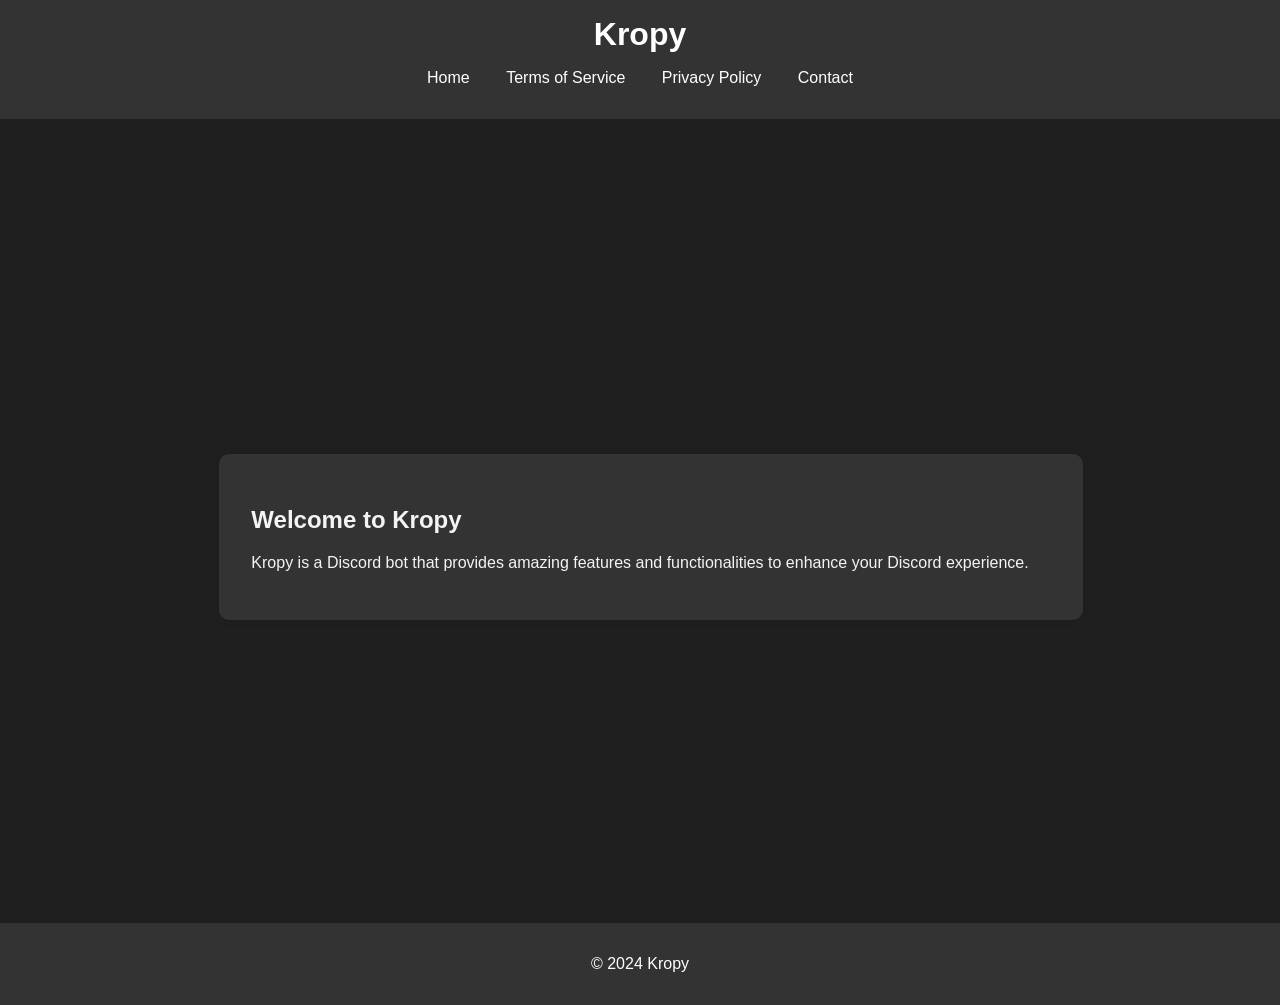
<file: kropya-web/index.html>
<!DOCTYPE html>
<html lang="en">
<head>
    <meta charset="UTF-8">
    <meta name="viewport" content="width=device-width, initial-scale=1.0">
    <title>Kropy - Home</title>
    <link rel="stylesheet" href="styles.css">
</head>
<body>
    <header>
        <div class="container">
            <h1>Kropy</h1>
            <nav>
                <ul>
                    <li><a href="index.html">Home</a></li>
                    <li><a href="tos.html">Terms of Service</a></li>
                    <li><a href="privacy.html">Privacy Policy</a></li>
                    <li><a href="contact.html">Contact</a></li>
                </ul>
            </nav>
        </div>
    </header>
    <main>
        <div class="container">
            <div class="card">
                <h2>Welcome to Kropy</h2>
                <p>Kropy is a Discord bot that provides amazing features and functionalities to enhance your Discord experience.</p>
            </div>
        </div>
    </main>
    <footer>
        <div class="container">
            <p>&copy; 2024 Kropy</p>
        </div>
    </footer>
</body>
</html>
</file>
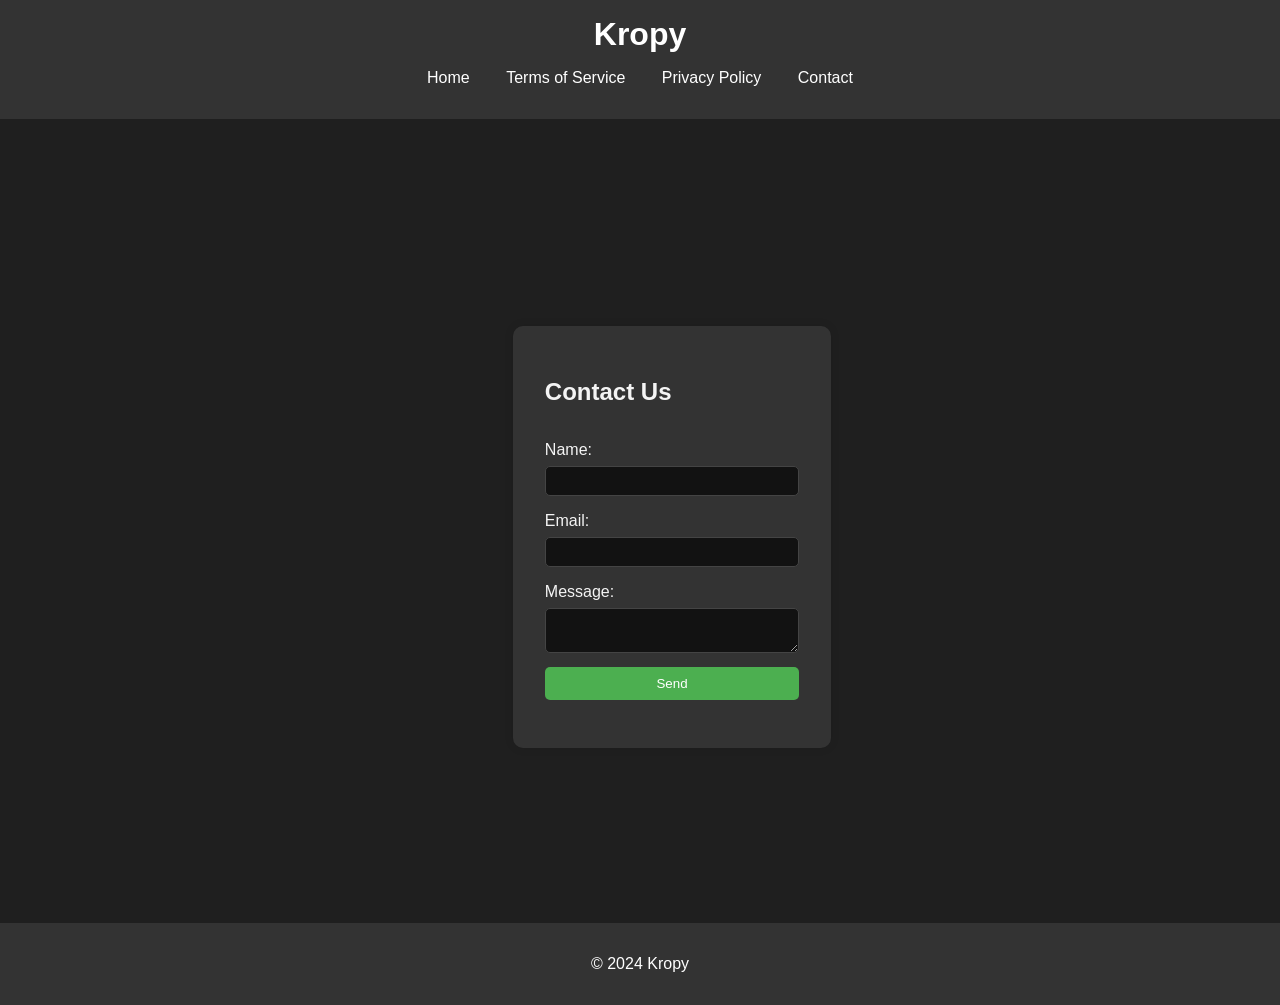
<file: kropya-web/contact.html>
<!DOCTYPE html>
<html lang="en">
<head>
    <meta charset="UTF-8">
    <meta name="viewport" content="width=device-width, initial-scale=1.0">
    <title>Kropy - Contact</title>
    <link rel="stylesheet" href="styles.css">
</head>
<body>
    <header>
        <div class="container">
            <h1>Kropy</h1>
            <nav>
                <ul>
                    <li><a href="index.html">Home</a></li>
                    <li><a href="tos.html">Terms of Service</a></li>
                    <li><a href="privacy.html">Privacy Policy</a></li>
                    <li><a href="contact.html">Contact</a></li>
                </ul>
            </nav>
        </div>
    </header>
    <main>
        <div class="container">
            <div class="card">
                <h2>Contact Us</h2>
                <form id="contact-form">
                    <label for="name">Name:</label>
                    <input type="text" id="name" name="name" required>

                    <label for="email">Email:</label>
                    <input type="email" id="email" name="email" required>

                    <label for="message">Message:</label>
                    <textarea id="message" name="message" required></textarea>

                    <button type="submit">Send</button>
                </form>
                <p id="response"></p>
            </div>
        </div>
    </main>
    <footer>
        <div class="container">
            <p>&copy; 2024 Kropy</p>
        </div>
    </footer>
    <script src="app.js"></script>
</body>
</html>
</file>
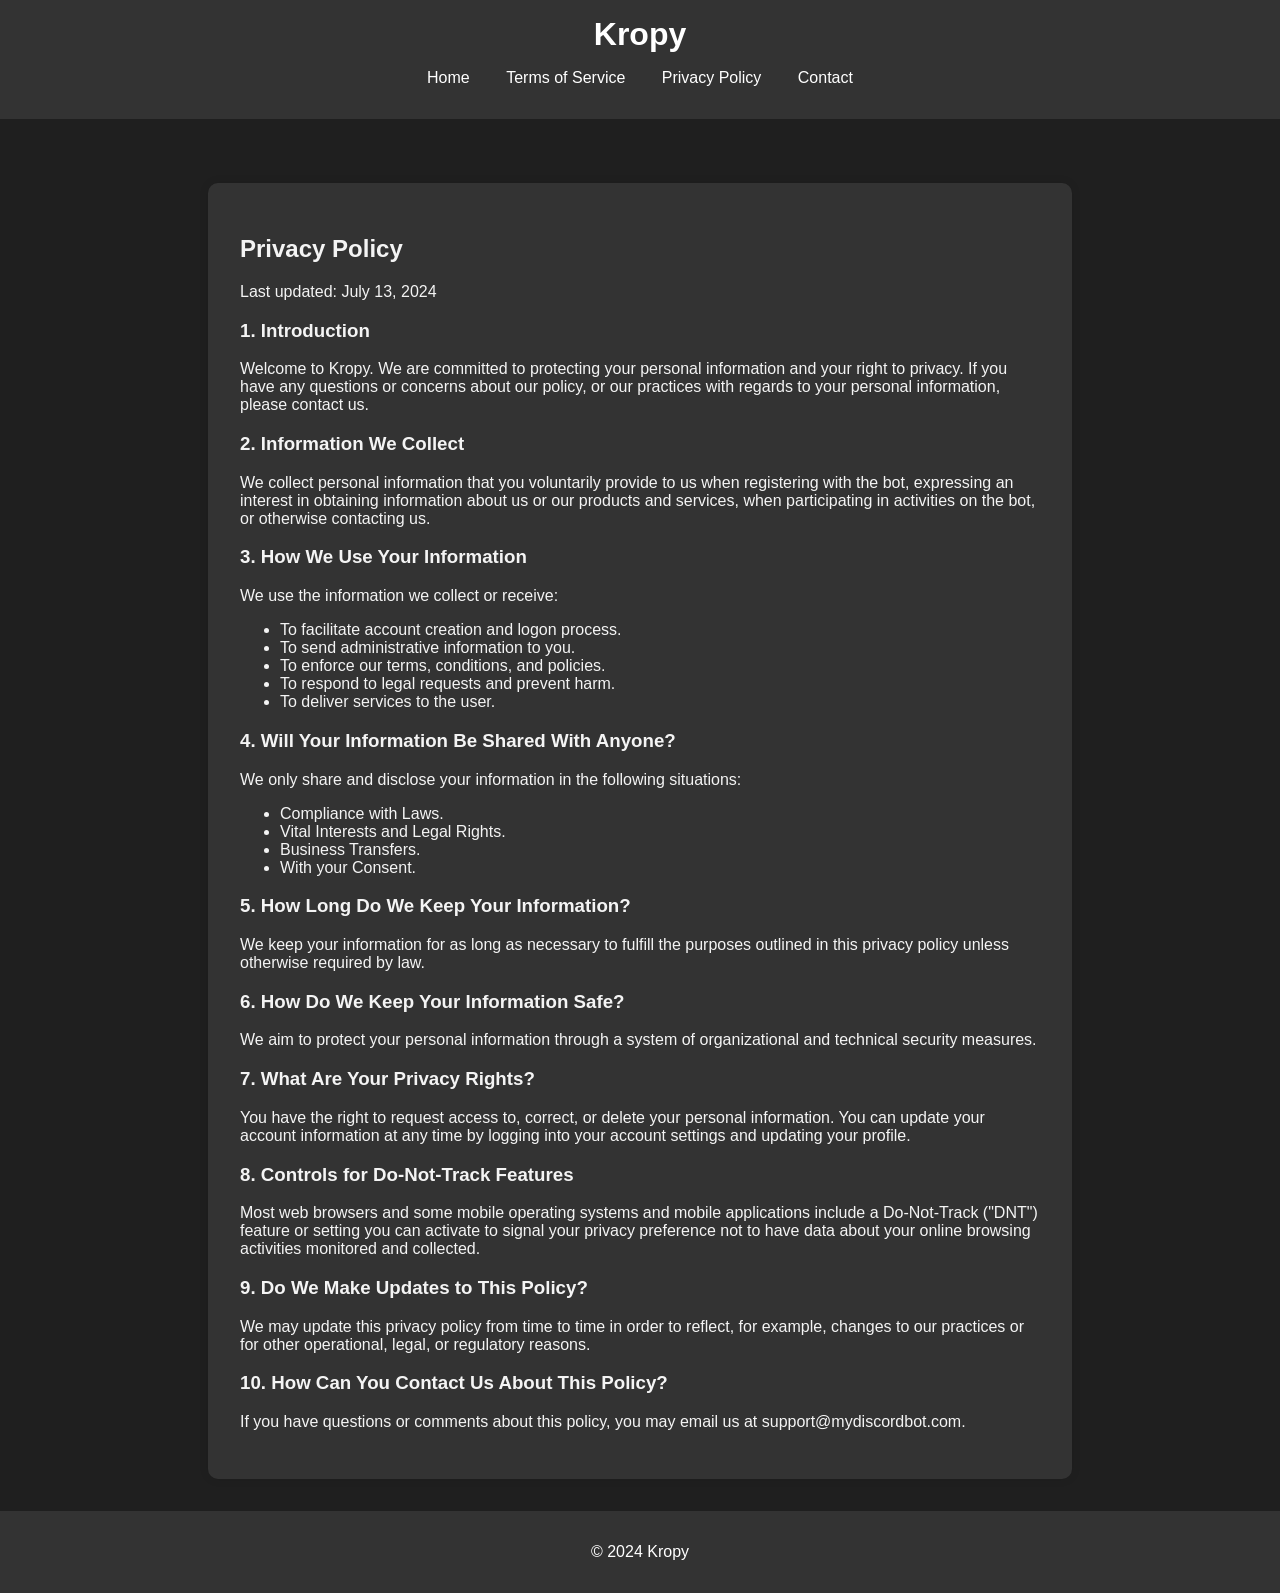
<file: kropya-web/privacy.html>
<!DOCTYPE html>
<html lang="en">
<head>
    <meta charset="UTF-8">
    <meta name="viewport" content="width=device-width, initial-scale=1.0">
    <title>Kropy - Privacy Policy</title>
    <link rel="stylesheet" href="styles.css">
</head>
<body>
    <header>
        <div class="container">
            <h1>Kropy</h1>
            <nav>
                <ul>
                    <li><a href="index.html">Home</a></li>
                    <li><a href="tos.html">Terms of Service</a></li>
                    <li><a href="privacy.html">Privacy Policy</a></li>
                    <li><a href="contact.html">Contact</a></li>
                </ul>
            </nav>
        </div>
    </header>
    <main>
        <div class="container">
            <div class="card">
                <h2>Privacy Policy</h2>
                <p>Last updated: July 13, 2024</p>

                <h3>1. Introduction</h3>
                <p>Welcome to Kropy. We are committed to protecting your personal information and your right to privacy. If you have any questions or concerns about our policy, or our practices with regards to your personal information, please contact us.</p>

                <h3>2. Information We Collect</h3>
                <p>We collect personal information that you voluntarily provide to us when registering with the bot, expressing an interest in obtaining information about us or our products and services, when participating in activities on the bot, or otherwise contacting us.</p>

                <h3>3. How We Use Your Information</h3>
                <p>We use the information we collect or receive:</p>
                <ul>
                    <li>To facilitate account creation and logon process.</li>
                    <li>To send administrative information to you.</li>
                    <li>To enforce our terms, conditions, and policies.</li>
                    <li>To respond to legal requests and prevent harm.</li>
                    <li>To deliver services to the user.</li>
                </ul>

                <h3>4. Will Your Information Be Shared With Anyone?</h3>
                <p>We only share and disclose your information in the following situations:</p>
                <ul>
                    <li>Compliance with Laws.</li>
                    <li>Vital Interests and Legal Rights.</li>
                    <li>Business Transfers.</li>
                    <li>With your Consent.</li>
                </ul>

                <h3>5. How Long Do We Keep Your Information?</h3>
                <p>We keep your information for as long as necessary to fulfill the purposes outlined in this privacy policy unless otherwise required by law.</p>

                <h3>6. How Do We Keep Your Information Safe?</h3>
                <p>We aim to protect your personal information through a system of organizational and technical security measures.</p>

                <h3>7. What Are Your Privacy Rights?</h3>
                <p>You have the right to request access to, correct, or delete your personal information. You can update your account information at any time by logging into your account settings and updating your profile.</p>

                <h3>8. Controls for Do-Not-Track Features</h3>
                <p>Most web browsers and some mobile operating systems and mobile applications include a Do-Not-Track ("DNT") feature or setting you can activate to signal your privacy preference not to have data about your online browsing activities monitored and collected.</p>

                <h3>9. Do We Make Updates to This Policy?</h3>
                <p>We may update this privacy policy from time to time in order to reflect, for example, changes to our practices or for other operational, legal, or regulatory reasons.</p>

                <h3>10. How Can You Contact Us About This Policy?</h3>
                <p>If you have questions or comments about this policy, you may email us at support@mydiscordbot.com.</p>
            </div>
        </div>
    </main>
    <footer>
        <div class="container">
            <p>&copy; 2024 Kropy</p>
        </div>
    </footer>
</body>
</html>
</file>
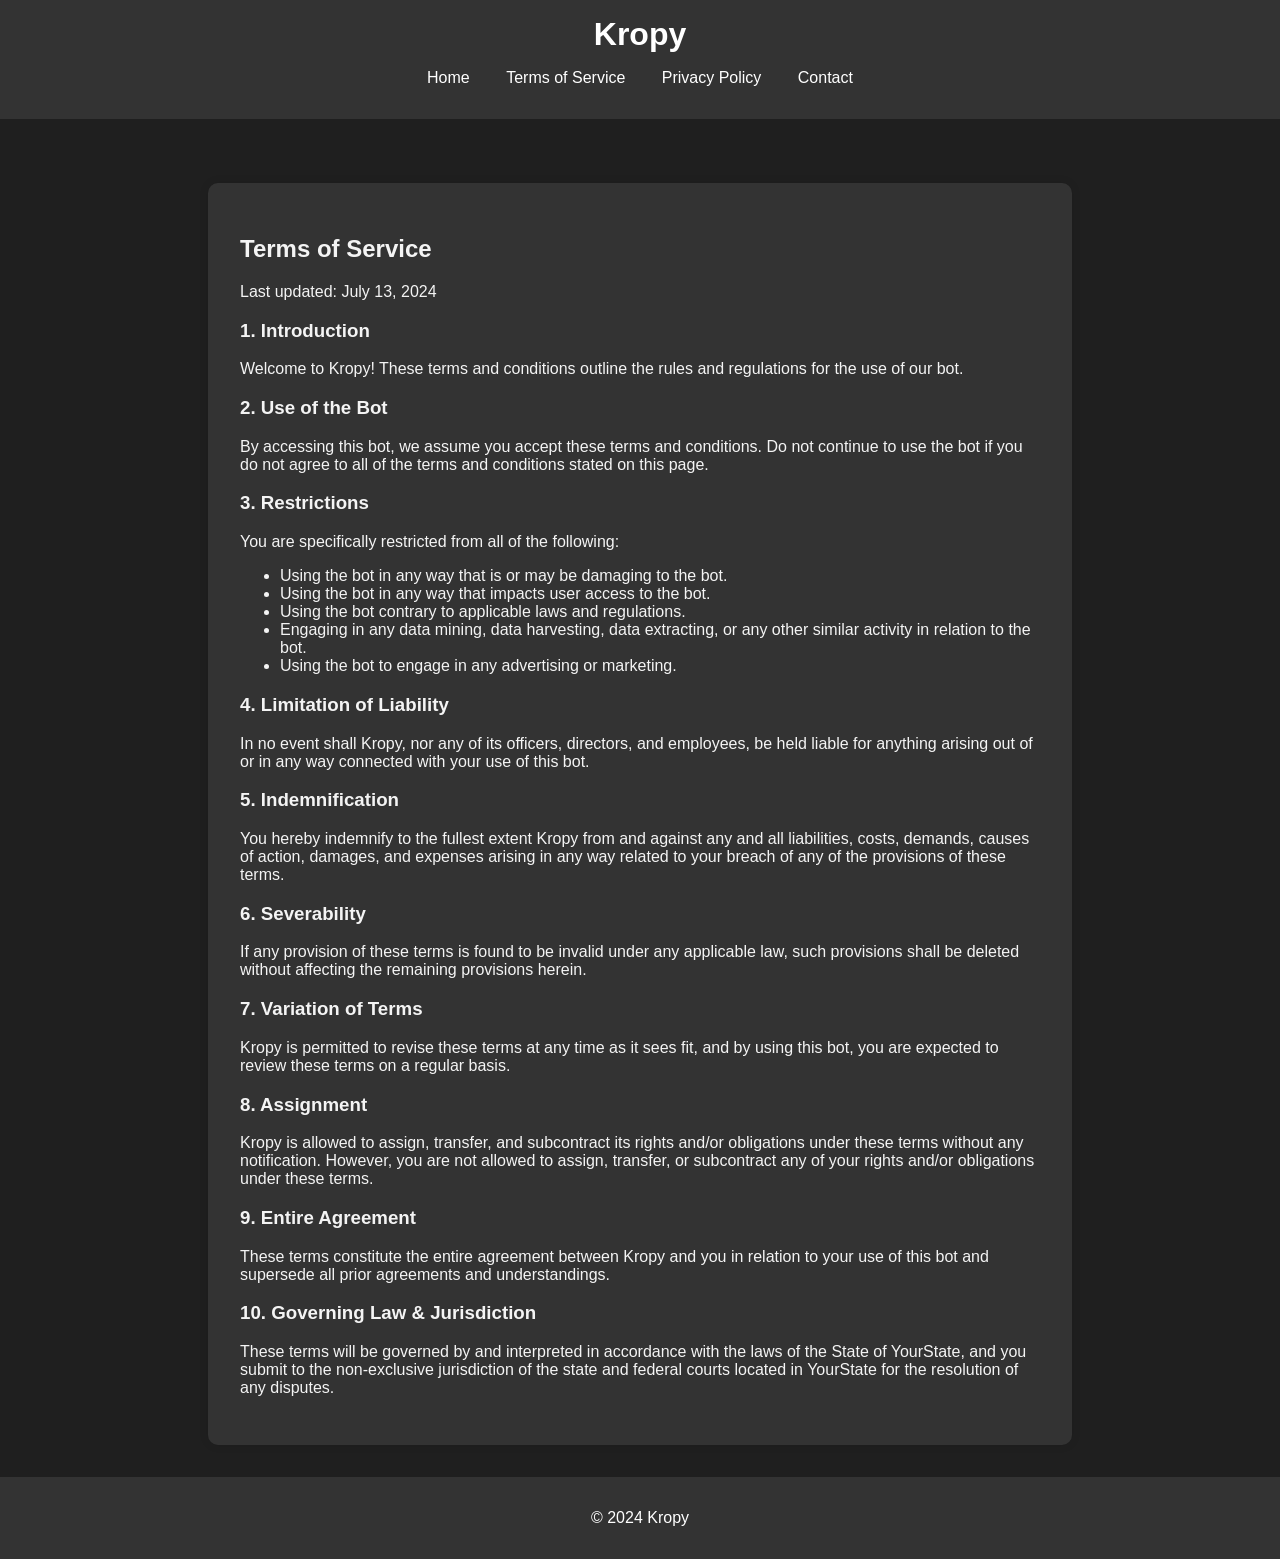
<file: kropya-web/tos.html>
<!DOCTYPE html>
<html lang="en">
<head>
    <meta charset="UTF-8">
    <meta name="viewport" content="width=device-width, initial-scale=1.0">
    <title>Kropy - Terms of Service</title>
    <link rel="stylesheet" href="styles.css">
</head>
<body>
    <header>
        <div class="container">
            <h1>Kropy</h1>
            <nav>
                <ul>
                    <li><a href="index.html">Home</a></li>
                    <li><a href="tos.html">Terms of Service</a></li>
                    <li><a href="privacy.html">Privacy Policy</a></li>
                    <li><a href="contact.html">Contact</a></li>
                </ul>
            </nav>
        </div>
    </header>
    <main>
        <div class="container">
            <div class="card">
                <h2>Terms of Service</h2>
                <p>Last updated: July 13, 2024</p>

                <h3>1. Introduction</h3>
                <p>Welcome to Kropy! These terms and conditions outline the rules and regulations for the use of our bot.</p>

                <h3>2. Use of the Bot</h3>
                <p>By accessing this bot, we assume you accept these terms and conditions. Do not continue to use the bot if you do not agree to all of the terms and conditions stated on this page.</p>

                <h3>3. Restrictions</h3>
                <p>You are specifically restricted from all of the following:</p>
                <ul>
                    <li>Using the bot in any way that is or may be damaging to the bot.</li>
                    <li>Using the bot in any way that impacts user access to the bot.</li>
                    <li>Using the bot contrary to applicable laws and regulations.</li>
                    <li>Engaging in any data mining, data harvesting, data extracting, or any other similar activity in relation to the bot.</li>
                    <li>Using the bot to engage in any advertising or marketing.</li>
                </ul>

                <h3>4. Limitation of Liability</h3>
                <p>In no event shall Kropy, nor any of its officers, directors, and employees, be held liable for anything arising out of or in any way connected with your use of this bot.</p>

                <h3>5. Indemnification</h3>
                <p>You hereby indemnify to the fullest extent Kropy from and against any and all liabilities, costs, demands, causes of action, damages, and expenses arising in any way related to your breach of any of the provisions of these terms.</p>

                <h3>6. Severability</h3>
                <p>If any provision of these terms is found to be invalid under any applicable law, such provisions shall be deleted without affecting the remaining provisions herein.</p>

                <h3>7. Variation of Terms</h3>
                <p>Kropy is permitted to revise these terms at any time as it sees fit, and by using this bot, you are expected to review these terms on a regular basis.</p>

                <h3>8. Assignment</h3>
                <p>Kropy is allowed to assign, transfer, and subcontract its rights and/or obligations under these terms without any notification. However, you are not allowed to assign, transfer, or subcontract any of your rights and/or obligations under these terms.</p>

                <h3>9. Entire Agreement</h3>
                <p>These terms constitute the entire agreement between Kropy and you in relation to your use of this bot and supersede all prior agreements and understandings.</p>

                <h3>10. Governing Law & Jurisdiction</h3>
                <p>These terms will be governed by and interpreted in accordance with the laws of the State of YourState, and you submit to the non-exclusive jurisdiction of the state and federal courts located in YourState for the resolution of any disputes.</p>
            </div>
        </div>
    </main>
    <footer>
        <div class="container">
            <p>&copy; 2024 Kropy</p>
        </div>
    </footer>
</body>
</html>
</file>
<file: kropya-web/styles.css>
body {
    font-family: Arial, sans-serif;
    margin: 0;
    padding: 0;
    background-color: #1f1f1f;
    color: #f4f4f4;
}

header {
    background-color: #333;
    color: white;
    padding: 1em 0;
    text-align: center;
}

header h1 {
    margin: 0;
}

nav ul {
    list-style: none;
    padding: 0;
    text-align: center;
}

nav ul li {
    display: inline;
    margin: 0 1em;
}

nav ul li a {
    color: white;
    text-decoration: none;
}

main {
    padding: 2em;
    background-color: #1f1f1f;
    display: flex;
    justify-content: center;
    align-items: center;
    min-height: calc(100vh - 160px); /* Adjust based on header/footer height */
}

.card {
    background-color: #333;
    border-radius: 10px;
    box-shadow: 0 0 10px rgba(0, 0, 0, 0.1);
    padding: 2em;
    max-width: 800px;
    width: 100%;
    margin-top: 2em;
    color: #f4f4f4;
}

footer {
    text-align: center;
    padding: 1em 0;
    background-color: #333;
    color: white;
    position: relative;
    width: 100%;
}

form {
    display: flex;
    flex-direction: column;
}

form label {
    margin-top: 1em;
}

form input, form textarea {
    padding: 0.5em;
    margin-top: 0.5em;
    border: 1px solid #444;
    border-radius: 5px;
    background-color: #121212;
    color: white;
}

form button {
    margin-top: 1em;
    padding: 0.7em;
    background-color: #4CAF50;
    color: white;
    border: none;
    border-radius: 5px;
    cursor: pointer;
}

form button:hover {
    background-color: #388E3C;
}
</file>
